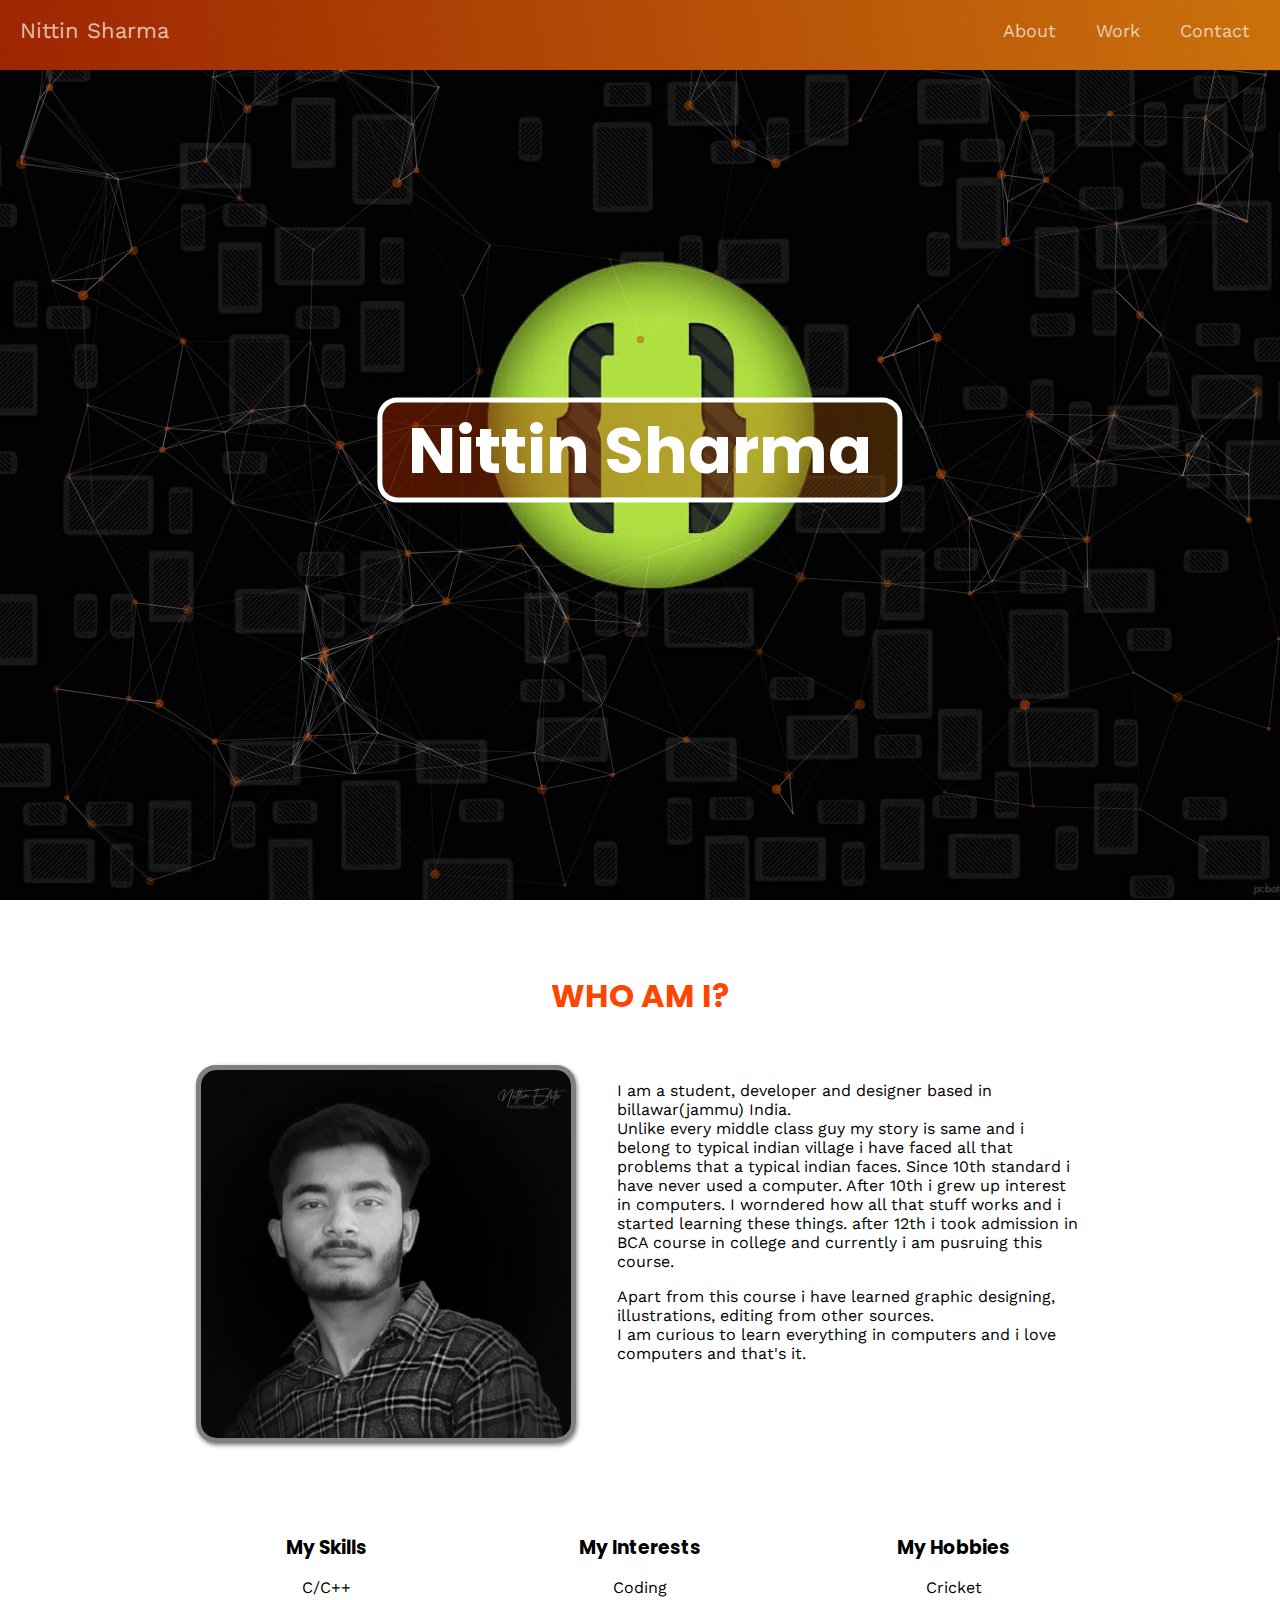
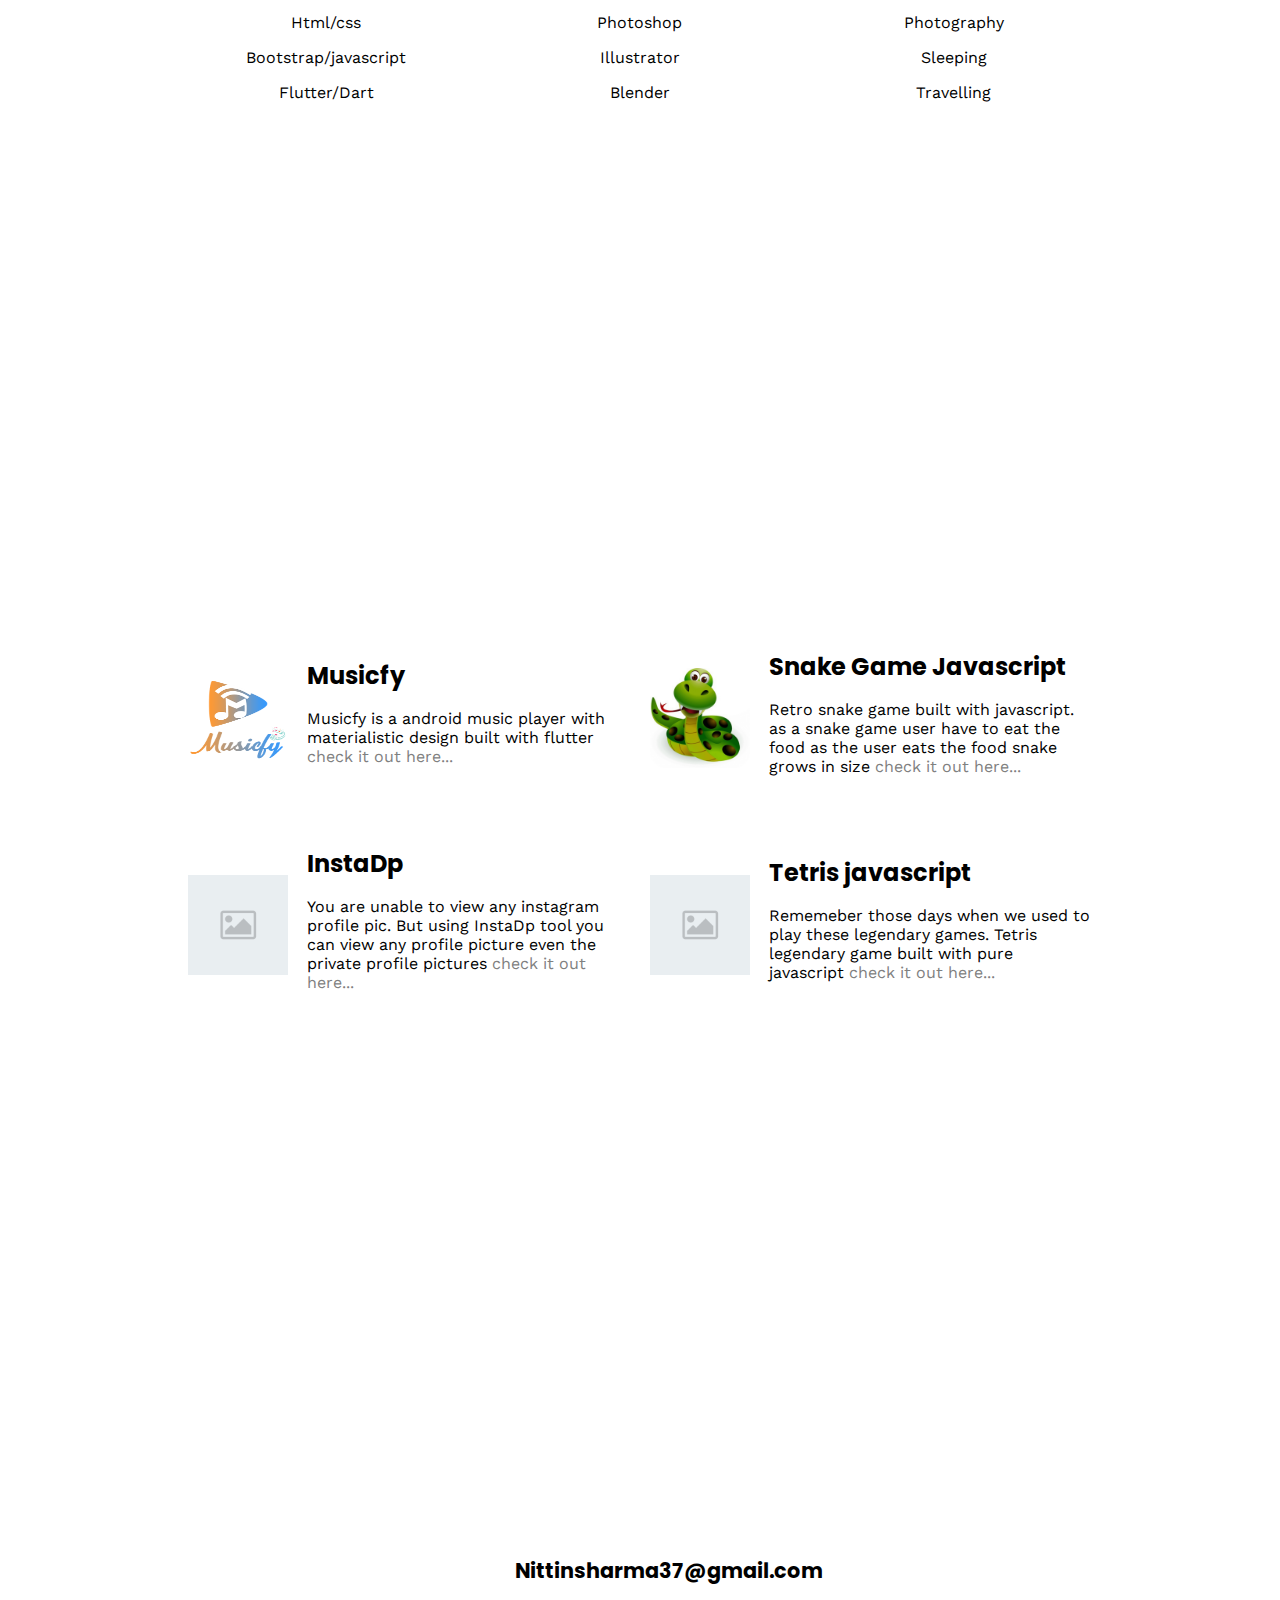
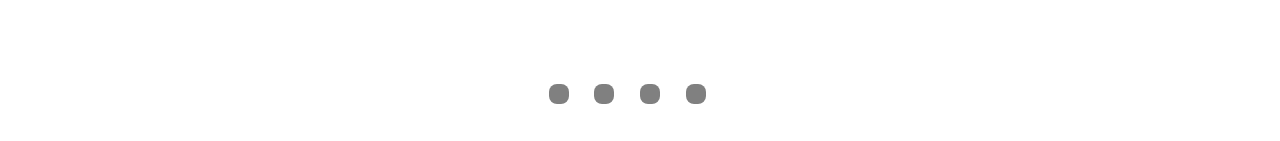
<file: index.html>
<!DOCTYPE html>
<html>

<head>
  <title>| Nittin Sharma | portfolio</title>
  <meta name="viewport" content="width=device-width, initial-scale=1">
  <meta name="language" content="en">
  <!--EXTERNAL RESOURCES-->
  <script src="https://code.jquery.com/jquery-3.3.1.min.js"
    integrity="sha256-FgpCb/KJQlLNfOu91ta32o/NMZxltwRo8QtmkMRdAu8=" crossorigin="anonymous"></script>
  <link rel="stylesheet" href="https://use.fontawesome.com/releases/v5.3.1/css/all.css"
    integrity="sha384-mzrmE5qonljUremFsqc01SB46JvROS7bZs3IO2EmfFsd15uHvIt+Y8vEf7N7fWAU" crossorigin="anonymous">
  <link href="https://fonts.googleapis.com/css?family=Poppins:400,700|Work+Sans:400,700" rel="stylesheet">
  <!--INTERNAL FILES-->
  <script src="./js/nav.js"></script>
 
  <link rel="stylesheet" href="./style/style.css">
  <link rel="stylesheet" href="./style/responsive.css">
</head>

<body>
  <nav class="navbar" id="nav">
    <span id="navbar-toggle">
      <i class="fa fa-bars"></i>
    </span>
    <a href="#particles-js" id="logo">Nittin Sharma</a>
    <ul id="main-nav">
      <li><a href="#about" class="nav-links">About</a></li>
      <li><a href="#workHeader" class="nav-links">Work</a></li>
      <li><a href="#contactHeader" class="nav-links">Contact</a></li>
    </ul>
  </nav>
  <header id="particles-js" class="hero">
    </div>
    <div id="nameOverlay">
      <div class="name">
        <h1>Nittin Sharma
        </h1>
      </div>
  </header>
  <main>
    <section id="about">
      <div class="content">
        <h1 class="sectionTitle" style="color: orangered; width: 100%; margin-bottom: 5vh">WHO AM I?</h1>
        <div id="aboutImg">
          <img src="./assets/Headshot.jpg" alt="" id="headshot">
        </div>
        <div id="aboutText">
          <p>I am a student, developer and designer based in billawar(jammu) India.<br>Unlike every middle class guy my
            story is same and i belong to typical indian village i have faced all that problems that a typical indian
            faces. Since 10th standard i have never used a computer. After 10th i grew up interest in computers. I
            worndered how all that stuff works and i started learning these things.
            after 12th i took admission in BCA course in college and currently i am pusruing this course.</p>
          <p>Apart from this course i have learned graphic designing, illustrations, editing from other sources. <br>I
            am curious to learn everything in computers and i love computers and that's it.</p>
        </div>
        <div class="aboutGrid">
          <div class="aboutCol" id="skills">
            <i class="fas fa-graduation-cap aboutIcon"></i>
            <h3>My Skills</h3>
            <p>C/C++</p>
            <p>Html/css</p>
            <p>Bootstrap/javascript</p>
            <p>Flutter/Dart</p>
          </div>
          <div class="aboutCol" id="interests">
            <i class="fas fa-laptop-code aboutIcon"></i>
            <h3>My Interests</h3>
            <p>Coding</p>
            <p>Photoshop</p>
            <p>Illustrator</p>
            <p>Blender</p>

          </div>
          <div class="aboutCol" id="hobbies">
            <i class="fas fa-book-reader aboutIcon"></i>
            <h3>My Hobbies</h3>
            <p>Cricket</p>
            <p>Photography</p>
            <p>Sleeping</p>
            <p>Travelling</p>
          </div>
        </div>
      </div>
    </section>
    <div class="sectionHeader" id="workHeader">
      <h2 class="sectionTitle">Work</h2>
    </div>
    <section id="work">
      <!--FIRST PROJECT-->
      <div class="content" id="exampleWork">
        <div class="project">
          <a href="https://github.com/nittinsharma37/musicfy/releases/tag/v1.0.0" target="_blank">
            <img src="./assets/splash.png" alt="" class="projectImg">
          </a>
          <div class="projectDetails">
            <h2 class="projectTitle">Musicfy</h2>
            <p class="projectDescription">
              Musicfy is a android music player with materialistic design built with flutter
              <a href="https://github.com/nittinsharma37/musicfy/releases/tag/v1.0.0" target="_blank">check it out
                here...</a>
            </p>
          </div>
        </div>
        <div class="project">
          <a href="https://nittinsharma37.github.io/snake_game_web/" target="_blank">
            <img src="./assets/snake.png" alt="" class="projectImg">
          </a>
          <div class="projectDetails">
            <h2 class="projectTitle">Snake Game Javascript</h2>
            <p class="projectDescription">
              Retro snake game built with javascript. as a snake game user have to eat the food as the user eats the
              food snake grows in size
              <a href="https://nittinsharma37.github.io/snake_game_web/" target="_blank">check it out here...</a>
            </p>
          </div>
        </div>
        <div class="project">
          <a href="https://nittinsharma37.github.io/instadp/" target="_blank">
            <img src="./assets/work.png" alt="" class="projectImg">
          </a>
          <div class="projectDetails">
            <h2 class="projectTitle">InstaDp</h2>
            <p class="projectDescription">
              You are unable to view any instagram profile pic. But using InstaDp tool you can view any profile picture
              even the private profile pictures
              <a href="https://nittinsharma37.github.io/instadp/" target="_blank">check it out here...</a>
            </p>
          </div>
        </div>
        <div class="project">
          <a href="https://nittinsharma37.github.io/tetris_javascript/index.html" target="_blank">
            <img src="./assets/work.png" alt="" class="projectImg">
          </a>
          <div class="projectDetails">
            <h2 class="projectTitle">Tetris javascript</h2>
            <p class="projectDescription">
              Rememeber those days when we used to play these legendary games. Tetris legendary game built with pure
              javascript
              <a href="https://nittinsharma37.github.io/tetris_javascript/index.html" target="_blank">check it out
                here...</a>
            </p>
          </div>
        </div>
      </div>

    </section>
    <div class="sectionHeader" id="contactHeader">
      <h2 class="sectionTitle">Contact</h2>
    </div>
    <section class="content" id="contact">
      <div id="contactInfo">
        <i class="fas fa-envelope" style="font-size: 2em"></i>
        <a class="mail" href="mailto:nittinsharma37@gmail.com?Subject=Bussiness%20Mail"
          title="Get in contact with me |send mail to me |">
          <h4>Nittinsharma37@gmail.com</h4>
        </a>
      </div>
      <div id="social">
        <a class="sociali" href="https://twitter.com/nittinsharma37" target="_blank" aria-label="Twitter">
          <i class="fab fa-twitter" title="Twitter"></i></a>
        <a class="sociali" href="https://github.com/nittinsharma37" target="_blank" aria-label="GitHub">
          <i class="fab fa-github" title="GitHub"></i></a>
        <a class="sociali" href="https://www.youtube.com/channel/UCU7kFY0ZKYL66VjStbkAy7g" target="_blank"
          aria-label="YouTube">
          <i class="fab fa-youtube" title="YouTube"></i></a>
        <a class="sociali" href="https://www.instagram.com/nittineditz/" target="_blank" aria-label="Instagram">
          <i class="fab fa-instagram" title="Instagram"></i></a>
      </div>
    </section>
  </main>
  <footer>
    <div id="toTop">
    </div>
  </footer>
  <script src="./js/scroll.js"></script>
  <script src="./js/particles.js"></script>
  <script src="./js/app.js"></script>
</body>

</html>
</file>
<file: style/style.css>
html, body, main, section {
    margin: 0;
    padding: 0;
    box-sizing: border-box;
    width: 100%;
    font-family: 'Work Sans', sans-serif;
    overflow-x: hidden;
  }
  
  div {
    box-sizing: border-box;
  }
  
  h1, h2, h3, h4, h5, h6 {
    padding: 0;
    margin: 0;
    font-family: 'Poppins', sans-serif;
  }
  
  /*NAVBAR*/
  #nav {
    padding-bottom: 10px;
    position: fixed;
    box-sizing: border-box;
    overflow-x: hidden;
    width: 100%;
    z-index: 2;
    font-size: 18px;
    background-image: linear-gradient(260deg, rgb(202, 114, 13) 0%, rgb(158, 37, 0) 100%);
  }
  
  #main-nav {
    list-style-type: none;
    display: none;
    flex-direction: column;
    z-index: 3;
  }
  
  #main-nav li {
    text-align: center;
    margin: 15px auto;
  }
  
  .nav-links,
  #logo {
    text-decoration: none;
    color: rgba(255, 255, 255, 0.7);
  }
  
  #logo:hover,
  .nav-links:hover {
    color: rgba(113, 227, 255, 0.678);
  }
  
  #logo {
    display: inline-block;
    font-size: 22px;
    margin-top: 10px;
    margin-left: 20px;
  }
  
  #navbar-toggle {
    position: absolute;
    top: 10px;
    right: 20px;
    cursor: pointer;
    color: rgba(255, 255, 255, 0.8);
    font-size: 24px;
  }
  
  #navbar-toggle:hover {
    color: rgba(255, 255, 255, 1);
  }
  
  .icon {
    display: none;
  }
  
  /*SECTIONS*/
  .content {
    max-width: 1000px;
    width: 100%;
    margin: 0 auto;
    display: flex;
    flex-wrap: wrap;
    font-size: 1em;
    justify-content: space-around;
    padding: 3vh 3vw;
  }
  
  .sectionHeader {
    background-attachment: fixed;
    background-position: center;
    background-repeat: no-repeat;
    background-size: cover;
    height: 50vh;
    width: 100%;
    display: flex;
    flex-direction: column;
    justify-content: center;
    align-content: center;
  }
  
  .sectionTitle {
    text-align: center;
    align-self: center;
    font-size: 2em;
    text-transform: uppercase;
    font-weight: bold;
    color: white;
  }
  
  /*SECTION HEADERS*/
  #workHeader {
    background-image: url("../assets/code.jpg");
  }
  
  #contactHeader {
    background-image: url("../assets/arcade.jpg");
  }
  
  /*HERO SECTION*/
  .hero {
    background-attachment: fixed;
    background-position: center;
    background-repeat: no-repeat;
    background-size: cover;
    height: 50vh;
    width: 100%;
    height: 100vh;
    background-image: url("../assets/hero.jpg");
    background-size: cover;
  }
  
  #nameOverlay {
    position: absolute;
    top: 50%;
    left: 50%;
    transform: translate(-50%, -50%);
    /* width: 100%;
    height: 100vh; */
    /* display: flex;
    flex-direction: column;
    justify-content: center; */
  }
  
  .name {
    margin: 0 auto;
    font-size: 2em;
    text-align: center;
    background-image: linear-gradient(260deg, rgba(202, 114, 13, 0.3) 0%, rgb(158, 37, 0, 0.5) 100%); 
    border: 5px solid white;
    border-radius: 20px; 
    color: white;
    padding: 0 2vw;
  }
  
  /*ABOUT SECTION*/
  #about {
    padding-top: 5vh;
  }
  
  .aboutIcon {
    font-size: 3em;
    margin-bottom: 2vh;
  }
  
  #aboutImg {
    width: 40%;
    height: auto;
    display: flex;
    justify-content: center;
  }
  
  #headshot {
    width: 100%;
    margin: 0 auto;
    border: 5px solid grey;
    border-radius: 20px;
    box-shadow: 1px 2px 4px rgba(0, 0, 0, .5);
  }
  
  #aboutText {
    width: 50%;
  }
  
  .aboutGrid {
    display: flex;
    flex-wrap: wrap;
    justify-content: space-between;
    margin-top: 10vh;
    width: 100%;
  }
  .aboutGrid .aboutCol {
    width: 32%;
    text-align: center;
  }
  
  /*WORK SECTION*/
  #exampleWork {
    display: flex;
    align-items: center;
    justify-content: space-between;
    flex-wrap: wrap;
  }
  
  .project {
    width: 50%;
    display: flex;
    flex-wrap: wrap;
    justify-content: space-around;
    align-items: center;
    padding: 3vh 0;
  }
  
  .projectImg {
    width: 100px;
    height: 100px;
  }
  
  .projectDetails {
    width: 70%;
  }
  
  /*CONTACT SECTION*/
  #contact {
    justify-content: center;
  }
  
  #contactInfo {
    width: 300px;
    height: 100px;
    text-align: center;
    font-size: 1.3em;
    margin-bottom: 5vh;
  }
  #contactInfo .mail:link, .mail:visited {
    color: black;
    padding: 15px 25px;
    text-align: center;
    text-decoration: none;
    display: inline-block;
  }
  #contactInfo .mail:hover, .mail:active {
    color: darkorange;
    font-weight: bolder;
    font-style: italic;
    padding: 15px 25px;
    text-align: center;
    text-decoration: none;
    display: inline-block;
  }
  
  #social {
    display: flex;
    flex-direction: row;
    flex-wrap: wrap;
    justify-content: center;
    list-style: none;
    margin: 0;
    padding: 0;
    width: 100%;
  }
  
  .sociali {
    border-radius: 40%;
    font-size: 2em;
    line-height: 1.2em;
    padding: 10px;
    background: grey;
    color: #fff;
    margin-right: 2vw;
    margin-bottom: 10px !important;
    padding-bottom: 10px !important;
  }
  .sociali:hover, .sociali:focus {
    background: #044059;
  }

a{
  text-decoration: none;
  color: gray;
}
a:hover{
  color: darkorange;
}
</file>
<file: style/responsive.css>
@media screen and (max-width: 390px) {
    .name {
      font-size: 1em;
    }
  }
  
  @media screen and (min-width: 391px) and (max-width: 500px) {
    .name {
      font-size: 1.5em;
    }
  }
  
  @media screen and (max-width: 450px) {
    #aboutImg {
      width: 100%;
    }
  
    #aboutSecond {
      width: 100%;
    }
  
    .project {
      width: 100%;
    }
  
    .projectDetails {
      width: 80%;
      text-align: center;
    }
  }
  
  @media screen and (max-width: 750px) {
    .project {
      width: 100%;
    }
  }
  
  
  /*NAVBAR*/
  @media screen and (min-width: 768px) {
    .navbar {
      display: flex;
      justify-content: space-between;
      padding-bottom: 0;
      height: 70px;
      align-items: center;
      position: fixed;
      width: 100%;
      z-index: 2;
      box-sizing: border-box;
  
    }
  
    #main-nav {
      display: flex !important;
      margin-right: 30px;
      flex-direction: row;
      justify-content: flex-end;
      z-index: 3;
    }
  
    #main-nav li {
      margin: 0;
    }
  
    .nav-links {
      margin-left: 40px;
    }
  
    #logo {
      margin-top: 0;
    }
    
    #navbar-toggle {
      display: none;
    }
  }
</file>
